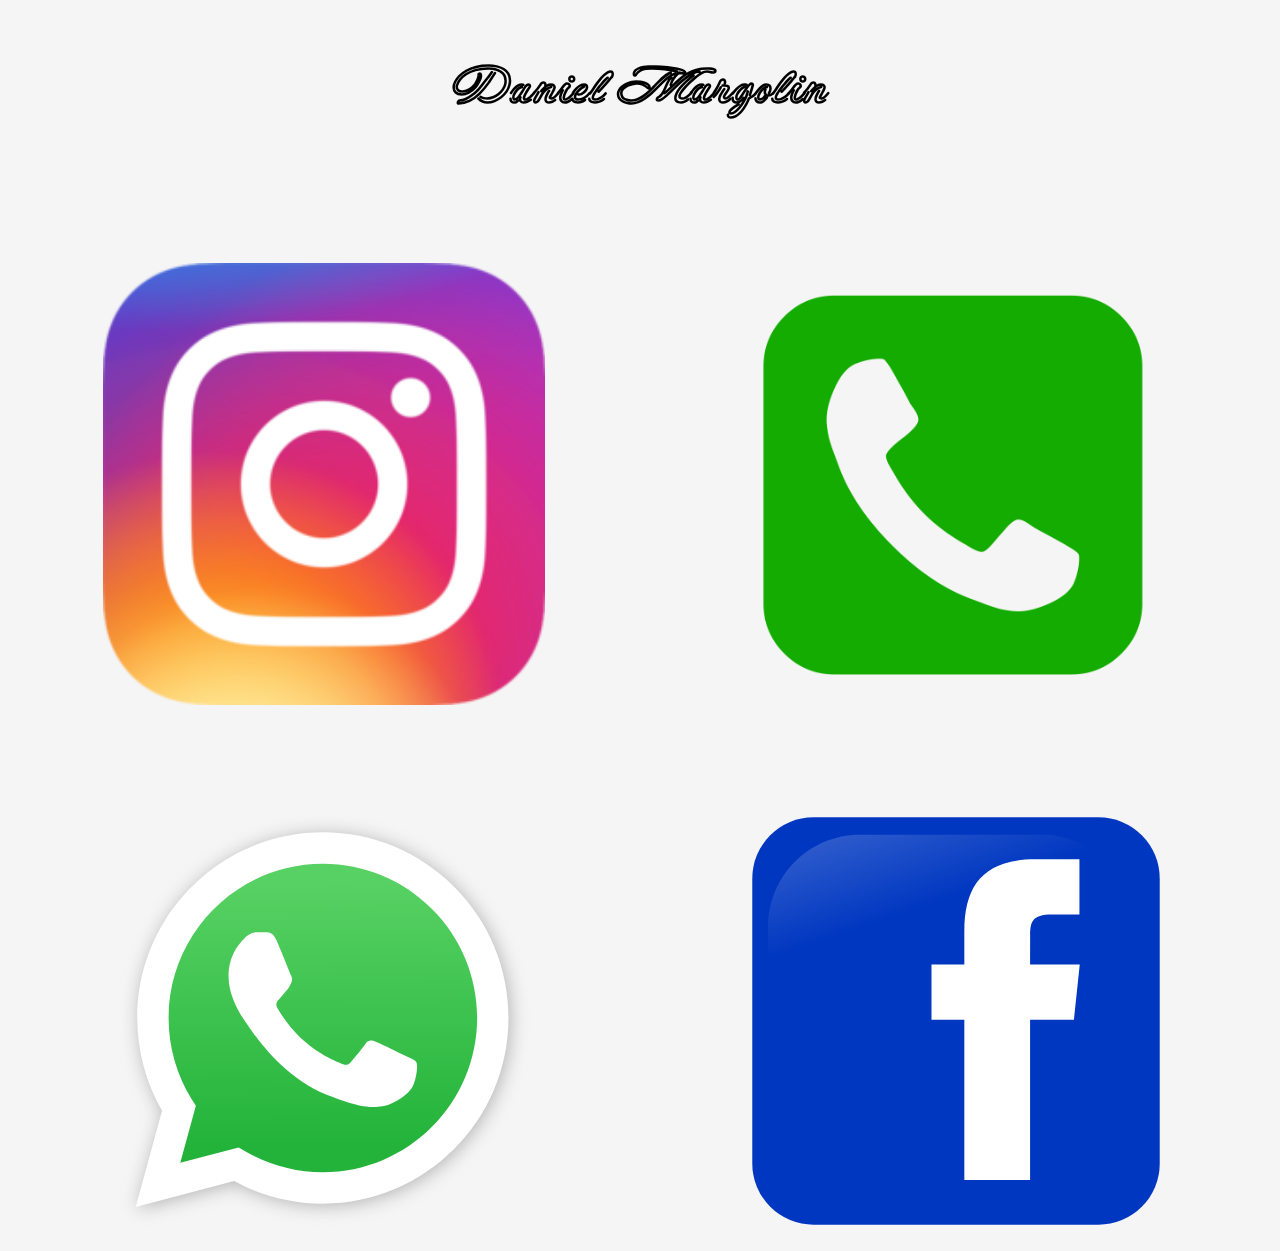
<file: danielm/index.html>
<!DOCTYPE html>
<html lang="en">
    <head>
        <meta charset="UTF-8">
        <meta name="viewport" content="width=device-width, initial-scale=1.0">

        <link rel="preconnect" href="https://fonts.googleapis.com">
        <link rel="preconnect" href="https://fonts.gstatic.com" crossorigin>
        <link href="https://fonts.googleapis.com/css2?family=Neonderthaw&display=swap" rel="stylesheet">

        <link rel="stylesheet" href="../css/style.css">
    </head>
    <body>
        <div class="logo">Daniel Margolin</div>
        <div class="links-container">
            <div class="row">
                <a class="link" href="https://www.instagram.com/daniel.margolin/">
                    <img class="image" src="../images/instagram.png"/>
                </a>
                <a href="tel:+972544447980" class="link">
                    <img class="image" src="../images/phone.png"/>
                </a>
            </div>
            <div class="row">
                <a class="link" href="https://wa.me/972544447980">
                    <img class="image" src="../images/whatsapp.svg"/>
                </a>
                <a class="link" href="https://www.facebook.com/daniel.margolin/">
                    <img class="image" src="../images/facebook.svg"/>
                </a>
            </div>
        </div>
    </body>
</html>
</file>
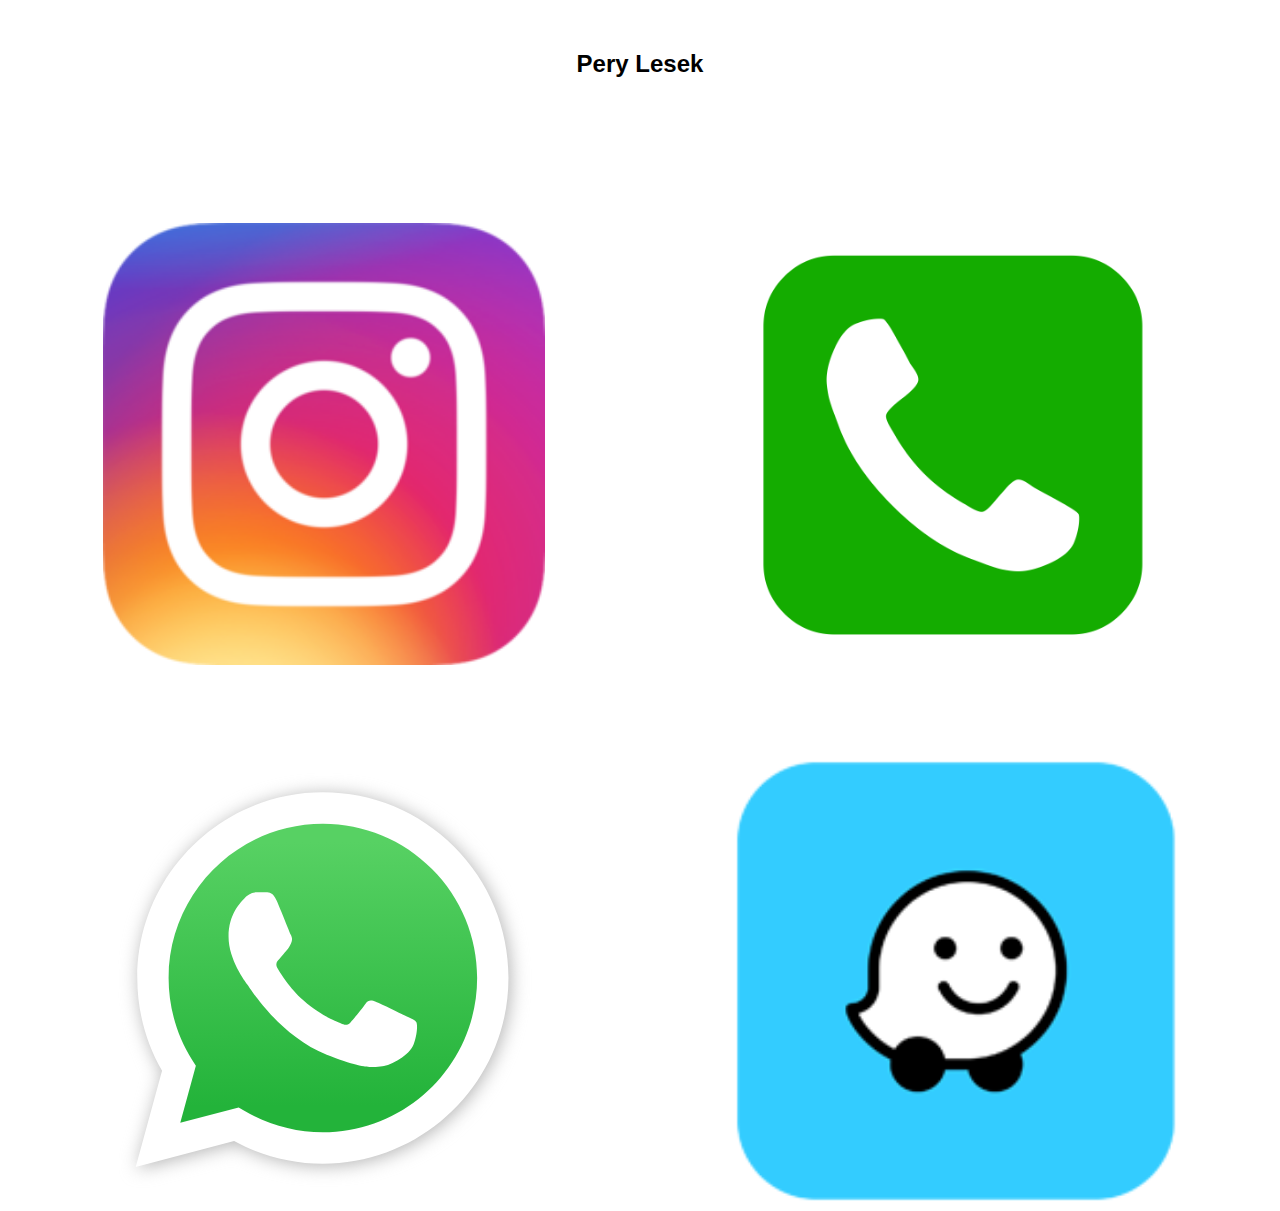
<file: perry/index.html>
<!DOCTYPE html>
<html lang="en">
    <head>
        <meta charset="UTF-8">
        <meta name="viewport" content="width=device-width, initial-scale=1.0">

        <link rel="stylesheet" href="css/style.css">
    </head>
    <body>
        <div class="logo">Pery Lesek </div>
        <div class="links-container">
            <div class="row">
                <a class="link" href="https://www.instagram.com/perylesek/">
                    <img class="image" src="images/instagram.png"/>
                </a>
                <a href="tel:+1-555-555-1212" class="link">
                    <img class="image" src="images/phone.png"/>
                </a>
            </div>
            <div class="row">
                <a class="link" href="https://wa.me/552196312XXXX">
                    <img class="image" src="images/whatsapp.svg"/>
                </a>
                <a href="https://waze.com/ul/hsvc54vgy9" class="link">
                    <img class="image" src="images/waze.png"/>
                </a>
            </div>
        </div>
    </body>
</html>
</file>
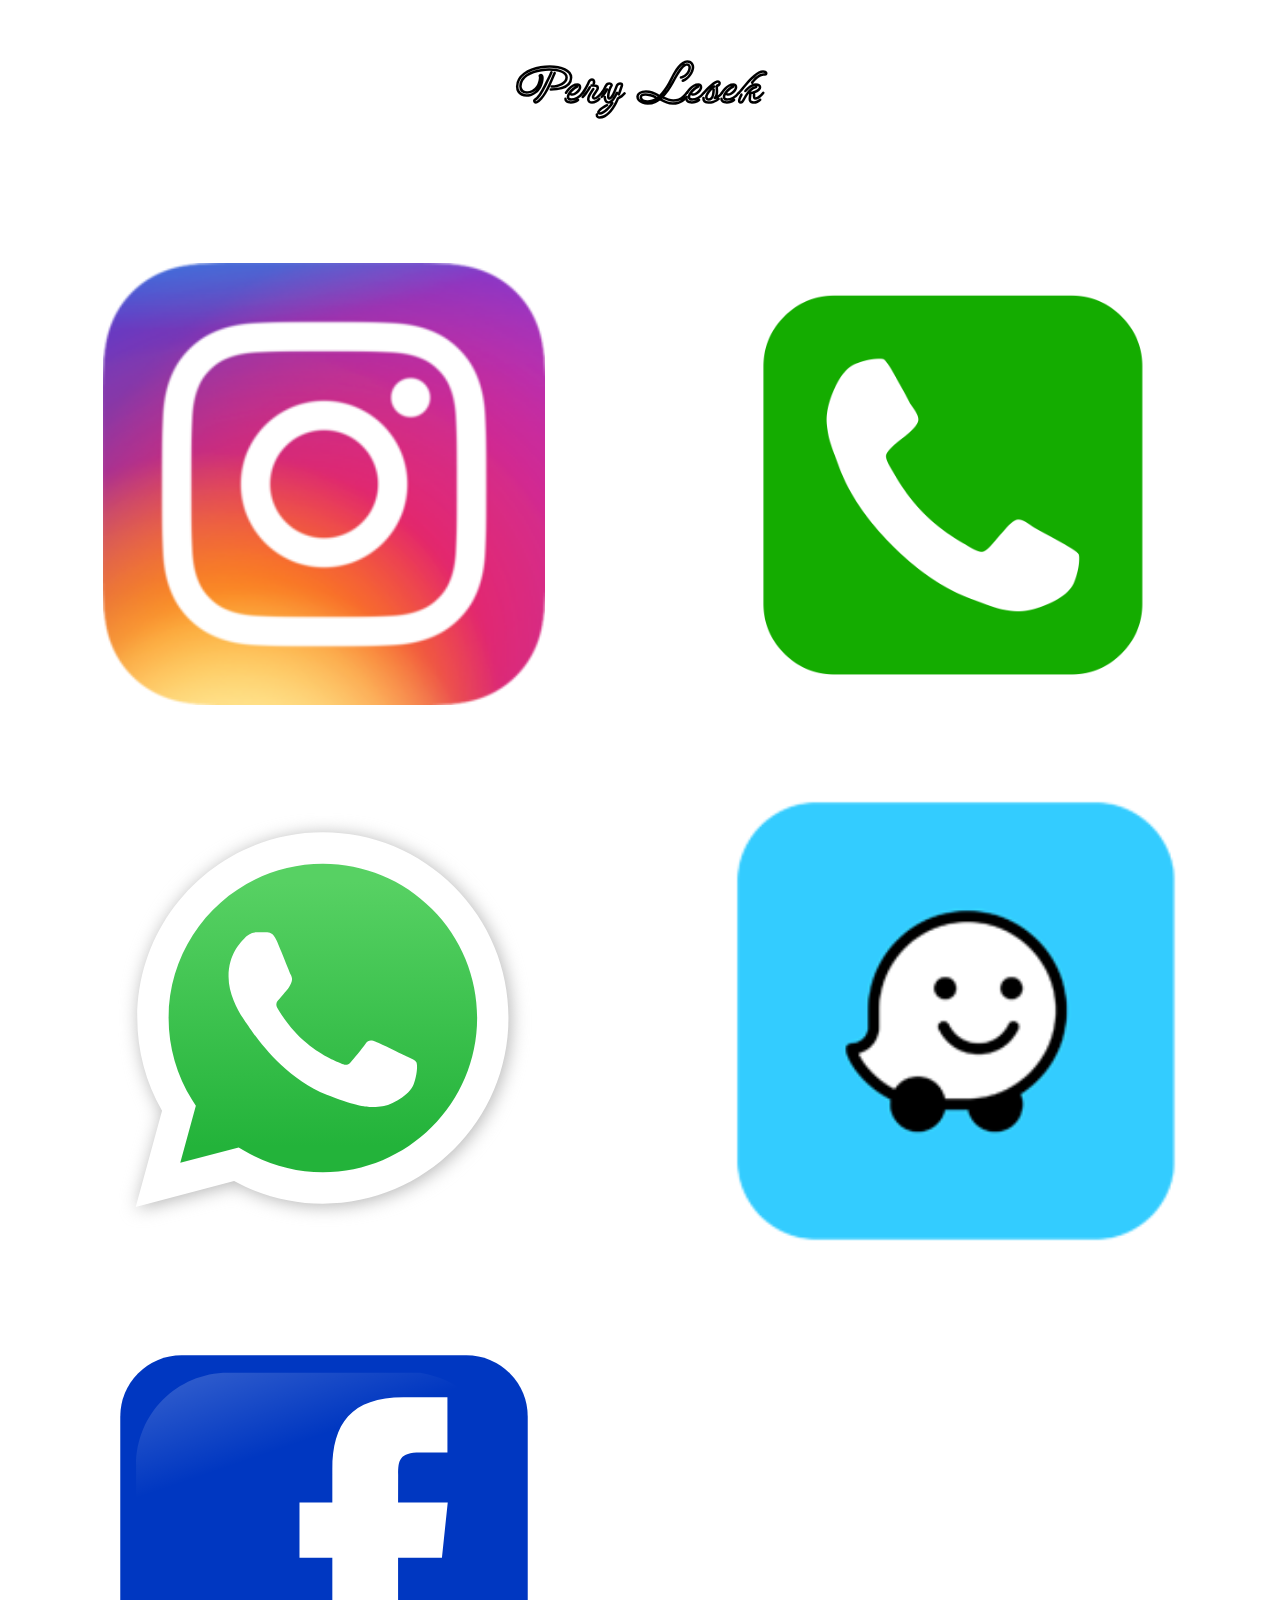
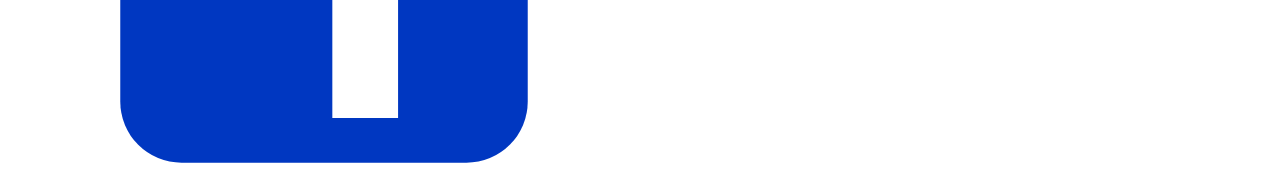
<file: pery/index.html>
<!DOCTYPE html>
<html lang="en">
    <head>
        <meta charset="UTF-8">
        <meta name="viewport" content="width=device-width, initial-scale=1.0">

        <link rel="preconnect" href="https://fonts.googleapis.com">
        <link rel="preconnect" href="https://fonts.gstatic.com" crossorigin>
        <link href="https://fonts.googleapis.com/css2?family=Neonderthaw&display=swap" rel="stylesheet">

        <link rel="stylesheet" href="css/style.css">
    </head>
    <body>
        <div class="logo">Pery Lesek </div>
        <div class="links-container">
            <div class="row">
                <a class="link" href="https://www.instagram.com/perylesek/">
                    <img class="image" src="images/instagram.png"/>
                </a>
                <a href="tel:+972503097676" class="link">
                    <img class="image" src="images/phone.png"/>
                </a>
            </div>
            <div class="row">
                <a class="link" href="https://wa.me/972503097676">
                    <img class="image" src="images/whatsapp.svg"/>
                </a>
                <a href="https://waze.com/ul/hsvc54vgy9" class="link">
                    <img class="image" src="images/waze.png"/>
                </a>
            </div>
            <div class="row">
                <a class="link" href="https://www.facebook.com/lesek.pery/">
                    <img class="image" src="images/facebook.svg"/>
                </a>
                <div class="link">
                </div>
            </div>
        </div>
    </body>
</html>
</file>
<file: css/style.css>
html {
    background-color: #f5f5f5;
}

body {
    font-family: 'Neonderthaw', cursive;
}

.logo {
    font-weight: bold;
    font-size: 50px;
    margin: 50px 0;
    text-align: center;
}

.links-container {
    width: 100%;
}

.row {
    display: flex;
}

.link {
    flex:1;
}

.image {
    width: 70%;
    height: auto;
    margin-top: 15%;
    margin-left: 15%;
}

img {height: 100%; width: 100%; display:block;}
</file>
<file: perry/css/style.css>
.logo {
    font-family: Arial, Helvetica, sans-serif;
    font-weight: bold;
    font-size: 24px;
    margin: 50px 0;
    text-align: center;
}

.links-container {
    width: 100%;
}

.row {
    display: flex;
}

.link {
    flex:1;
}

.image {
    width: 70%;
    height: auto;
    margin-top: 15%;
    margin-left: 15%;
}

img {height: 100%; width: 100%; display:block;}
</file>
<file: pery/css/style.css>
body {
    font-family: 'Neonderthaw', cursive;
}

.logo {
    font-weight: bold;
    font-size: 50px;
    margin: 50px 0;
    text-align: center;
}

.links-container {
    width: 100%;
}

.row {
    display: flex;
}

.link {
    flex:1;
}

.image {
    width: 70%;
    height: auto;
    margin-top: 15%;
    margin-left: 15%;
}

img {height: 100%; width: 100%; display:block;}
</file>
